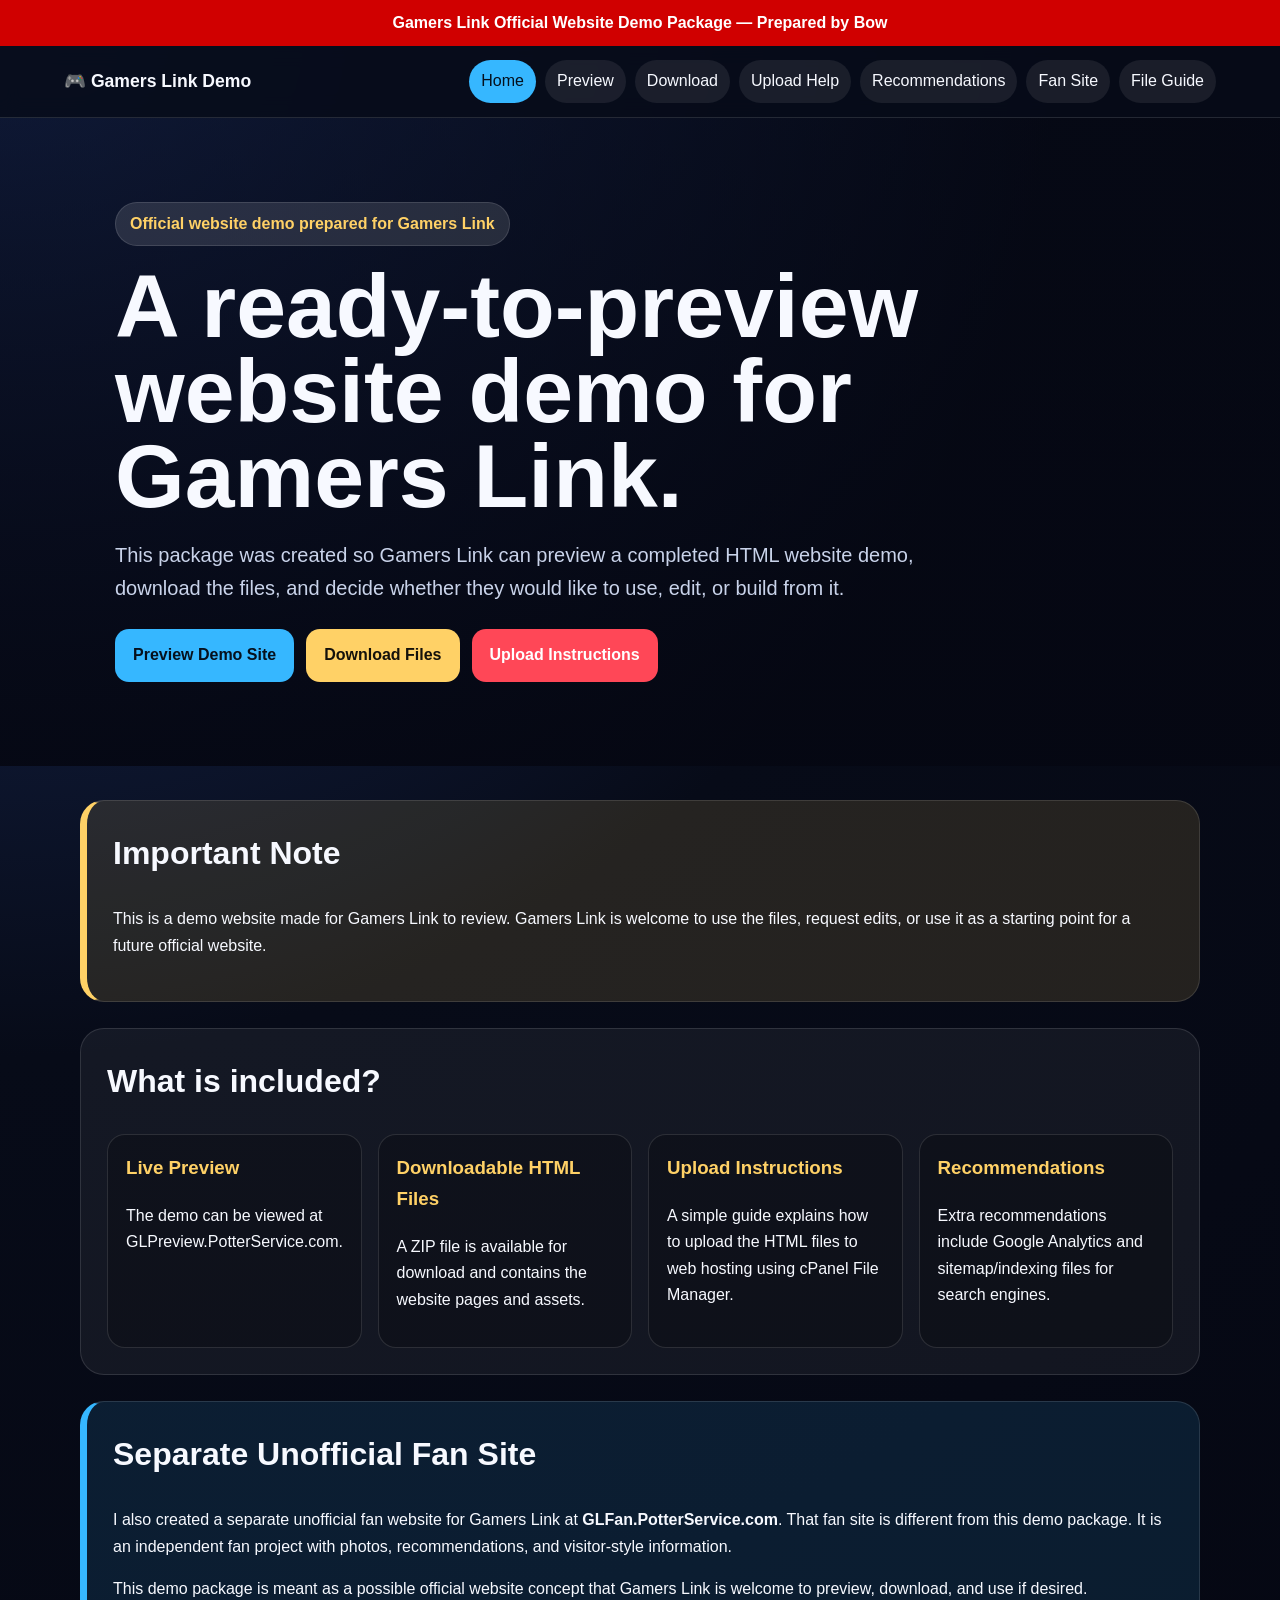
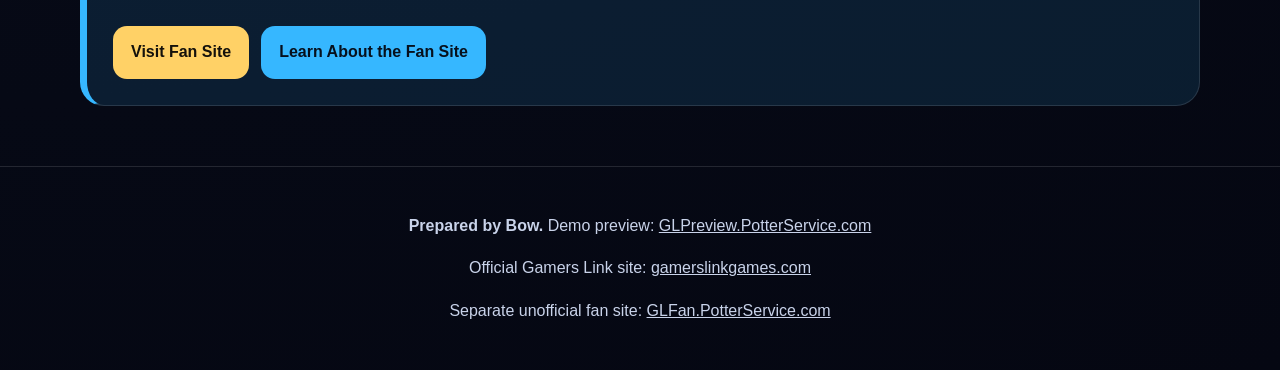
<file: index.html>
<!doctype html><html lang="en"><head><meta charset="utf-8"><meta name="viewport" content="width=device-width,initial-scale=1"><title>Gamers Link Website Demo Package</title><meta name="description" content="Gamers Link website demo package prepared by Bow, with preview, download, upload instructions, and recommendations."><link rel="stylesheet" href="style.css"></head><body><div class="top">Gamers Link Official Website Demo Package — Prepared by Bow</div><nav class="nav"><a class="brand" href="index.html">🎮 Gamers Link Demo</a><div class="links"><a class="active" href="index.html">Home</a><a  href="preview.html">Preview</a><a  href="download.html">Download</a><a  href="upload-instructions.html">Upload Help</a><a  href="recommendations.html">Recommendations</a><a  href="fan-site.html">Fan Site</a><a  href="file-guide.html">File Guide</a></div></nav><section class="hero"><div class="hero-inner"><span class="eyebrow">Official website demo prepared for Gamers Link</span><h1>A ready-to-preview website demo for Gamers Link.</h1><p>This package was created so Gamers Link can preview a completed HTML website demo, download the files, and decide whether they would like to use, edit, or build from it.</p><div class="btns"><a class="btn" href="https://GLPreview.PotterService.com">Preview Demo Site</a><a class="btn gold" href="download.html">Download Files</a><a class="btn red" href="upload-instructions.html">Upload Instructions</a></div></div></section><main class="wrap"><section class="section notice"><h2>Important Note</h2><p>This is a demo website made for Gamers Link to review. Gamers Link is welcome to use the files, request edits, or use it as a starting point for a future official website.</p></section><section class="section"><h2>What is included?</h2><div class="grid"><div class="card"><h3>Live Preview</h3><p>The demo can be viewed at GLPreview.PotterService.com.</p></div><div class="card"><h3>Downloadable HTML Files</h3><p>A ZIP file is available for download and contains the website pages and assets.</p></div><div class="card"><h3>Upload Instructions</h3><p>A simple guide explains how to upload the HTML files to web hosting using cPanel File Manager.</p></div><div class="card"><h3>Recommendations</h3><p>Extra recommendations include Google Analytics and sitemap/indexing files for search engines.</p></div></div></section><section class="section fan-callout"><h2>Separate Unofficial Fan Site</h2><p>I also created a separate unofficial fan website for Gamers Link at <strong>GLFan.PotterService.com</strong>. That fan site is different from this demo package. It is an independent fan project with photos, recommendations, and visitor-style information.</p><p>This demo package is meant as a possible official website concept that Gamers Link is welcome to preview, download, and use if desired.</p><div class="btns"><a class="btn gold" href="https://GLFan.PotterService.com">Visit Fan Site</a><a class="btn" href="fan-site.html">Learn About the Fan Site</a></div></section></main><footer class="footer"><p><strong>Prepared by Bow.</strong> Demo preview: <a href="https://GLPreview.PotterService.com">GLPreview.PotterService.com</a></p><p>Official Gamers Link site: <a href="https://gamerslinkgames.com">gamerslinkgames.com</a></p><p>Separate unofficial fan site: <a href="https://GLFan.PotterService.com">GLFan.PotterService.com</a></p></footer></body></html>
</file>
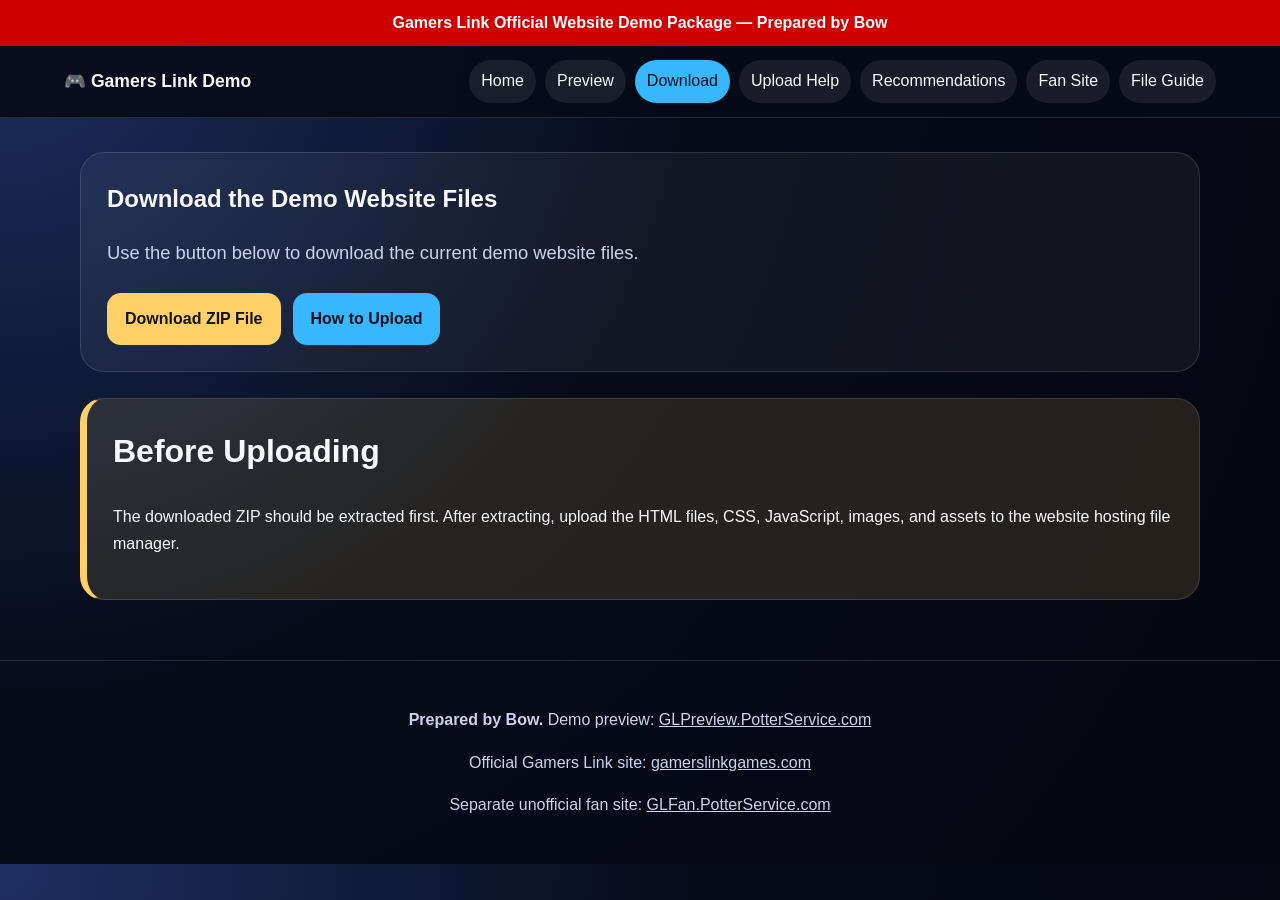
<file: download.html>
<!doctype html><html lang="en"><head><meta charset="utf-8"><meta name="viewport" content="width=device-width,initial-scale=1"><title>Download Demo Files</title><meta name="description" content="Gamers Link website demo package prepared by Bow, with preview, download, upload instructions, and recommendations."><link rel="stylesheet" href="style.css"></head><body><div class="top">Gamers Link Official Website Demo Package — Prepared by Bow</div><nav class="nav"><a class="brand" href="index.html">🎮 Gamers Link Demo</a><div class="links"><a  href="index.html">Home</a><a  href="preview.html">Preview</a><a class="active" href="download.html">Download</a><a  href="upload-instructions.html">Upload Help</a><a  href="recommendations.html">Recommendations</a><a  href="fan-site.html">Fan Site</a><a  href="file-guide.html">File Guide</a></div></nav><main class="wrap"><section class="section"><h1>Download the Demo Website Files</h1><p class="lead">Use the button below to download the current demo website files.</p><div class="btns"><a class="btn gold" href="downloads/gamers-link-demo-site-files.zip" download>Download ZIP File</a><a class="btn" href="upload-instructions.html">How to Upload</a></div></section><section class="section notice"><h2>Before Uploading</h2><p>The downloaded ZIP should be extracted first. After extracting, upload the HTML files, CSS, JavaScript, images, and assets to the website hosting file manager.</p></section></main><footer class="footer"><p><strong>Prepared by Bow.</strong> Demo preview: <a href="https://GLPreview.PotterService.com">GLPreview.PotterService.com</a></p><p>Official Gamers Link site: <a href="https://gamerslinkgames.com">gamerslinkgames.com</a></p><p>Separate unofficial fan site: <a href="https://GLFan.PotterService.com">GLFan.PotterService.com</a></p></footer></body></html>
</file>
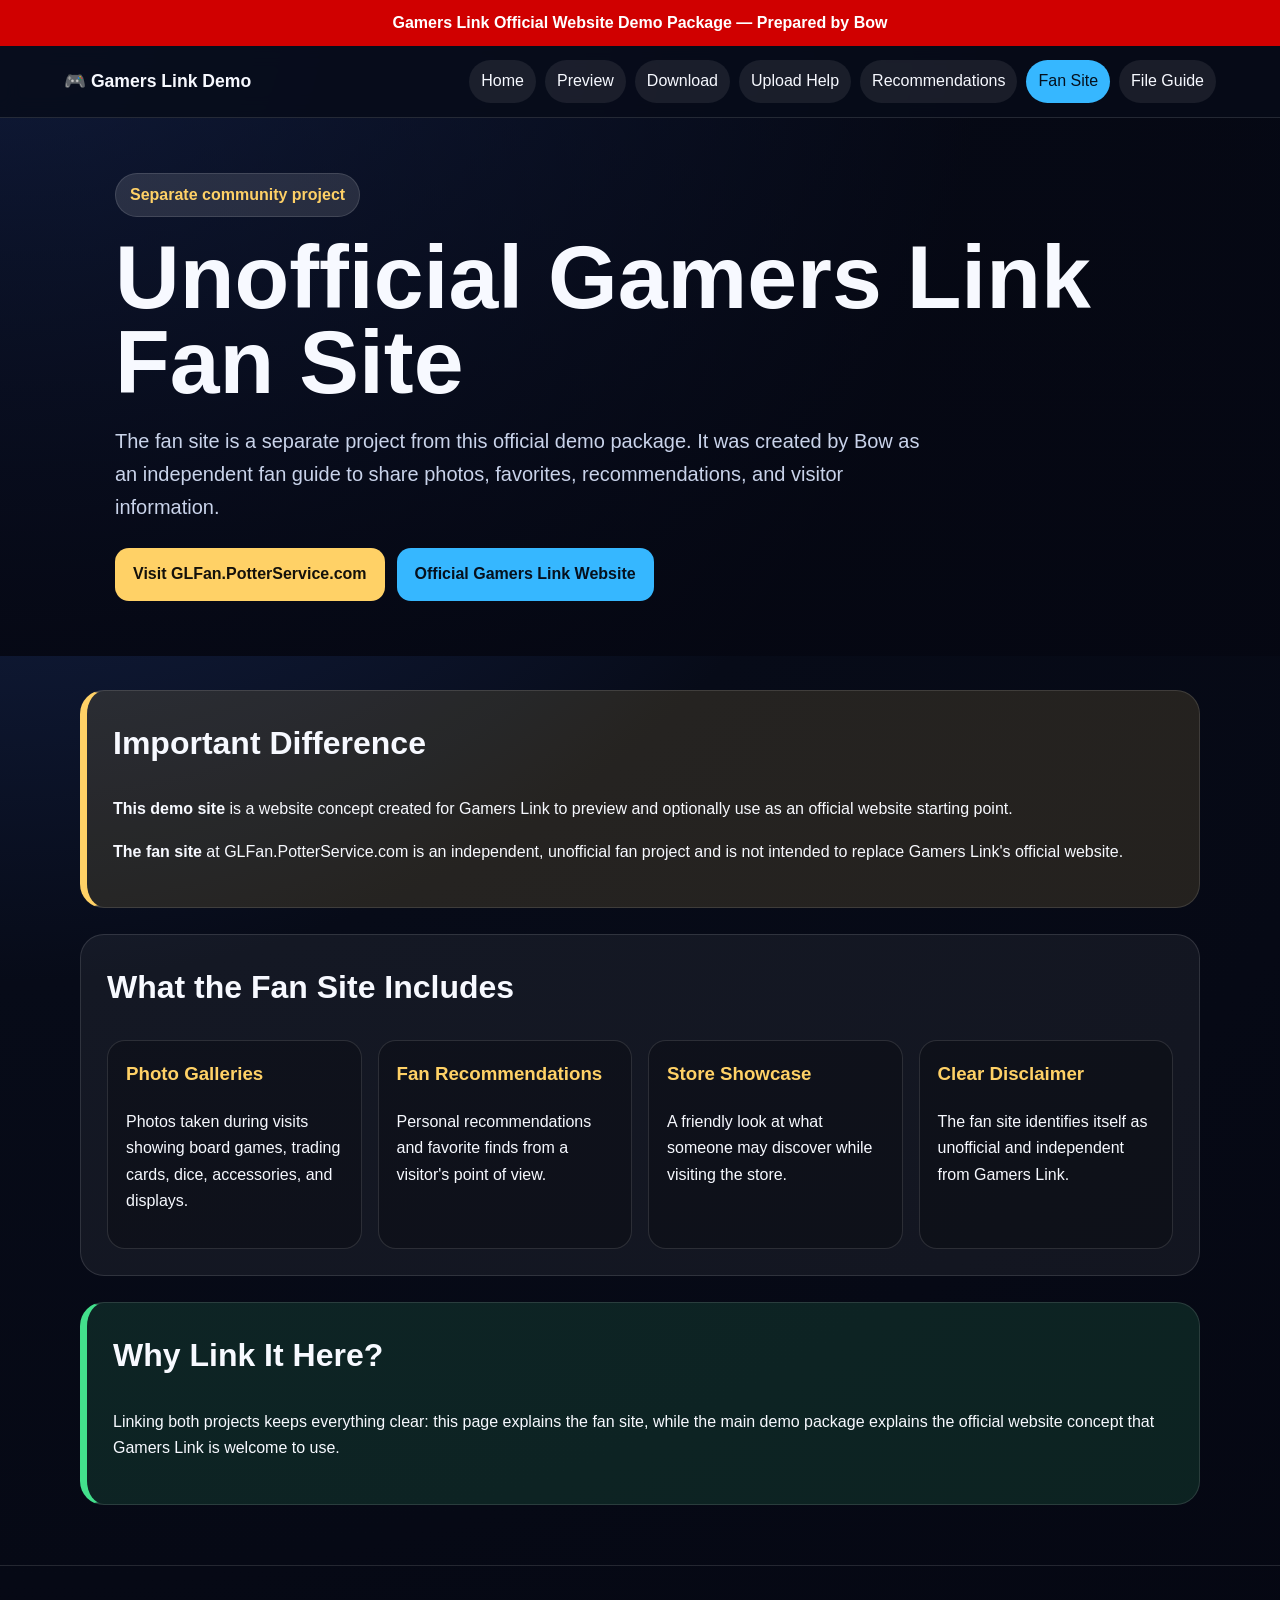
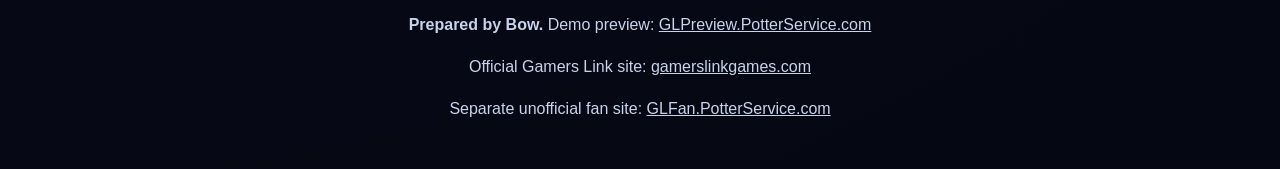
<file: fan-site.html>
<!doctype html><html lang="en"><head><meta charset="utf-8"><meta name="viewport" content="width=device-width,initial-scale=1"><title>Unofficial Fan Site | Gamers Link Demo Package</title><meta name="description" content="Information about the separate unofficial Gamers Link fan site created by Bow at GLFan.PotterService.com."><link rel="stylesheet" href="style.css"></head><body><div class="top">Gamers Link Official Website Demo Package — Prepared by Bow</div><nav class="nav"><a class="brand" href="index.html">🎮 Gamers Link Demo</a><div class="links"><a  href="index.html">Home</a><a  href="preview.html">Preview</a><a  href="download.html">Download</a><a  href="upload-instructions.html">Upload Help</a><a  href="recommendations.html">Recommendations</a><a class="active" href="fan-site.html">Fan Site</a><a  href="file-guide.html">File Guide</a></div></nav><section class="hero mini-hero"><div class="hero-inner"><span class="eyebrow">Separate community project</span><h1>Unofficial Gamers Link Fan Site</h1><p>The fan site is a separate project from this official demo package. It was created by Bow as an independent fan guide to share photos, favorites, recommendations, and visitor information.</p><div class="btns"><a class="btn gold" href="https://GLFan.PotterService.com">Visit GLFan.PotterService.com</a><a class="btn" href="https://gamerslinkgames.com">Official Gamers Link Website</a></div></div></section><main class="wrap"><section class="section notice"><h2>Important Difference</h2><p><strong>This demo site</strong> is a website concept created for Gamers Link to preview and optionally use as an official website starting point.</p><p><strong>The fan site</strong> at GLFan.PotterService.com is an independent, unofficial fan project and is not intended to replace Gamers Link's official website.</p></section><section class="section"><h2>What the Fan Site Includes</h2><div class="grid"><div class="card"><h3>Photo Galleries</h3><p>Photos taken during visits showing board games, trading cards, dice, accessories, and displays.</p></div><div class="card"><h3>Fan Recommendations</h3><p>Personal recommendations and favorite finds from a visitor's point of view.</p></div><div class="card"><h3>Store Showcase</h3><p>A friendly look at what someone may discover while visiting the store.</p></div><div class="card"><h3>Clear Disclaimer</h3><p>The fan site identifies itself as unofficial and independent from Gamers Link.</p></div></div></section><section class="section success"><h2>Why Link It Here?</h2><p>Linking both projects keeps everything clear: this page explains the fan site, while the main demo package explains the official website concept that Gamers Link is welcome to use.</p></section></main><footer class="footer"><p><strong>Prepared by Bow.</strong> Demo preview: <a href="https://GLPreview.PotterService.com">GLPreview.PotterService.com</a></p><p>Official Gamers Link site: <a href="https://gamerslinkgames.com">gamerslinkgames.com</a></p><p>Separate unofficial fan site: <a href="https://GLFan.PotterService.com">GLFan.PotterService.com</a></p></footer></body></html>
</file>
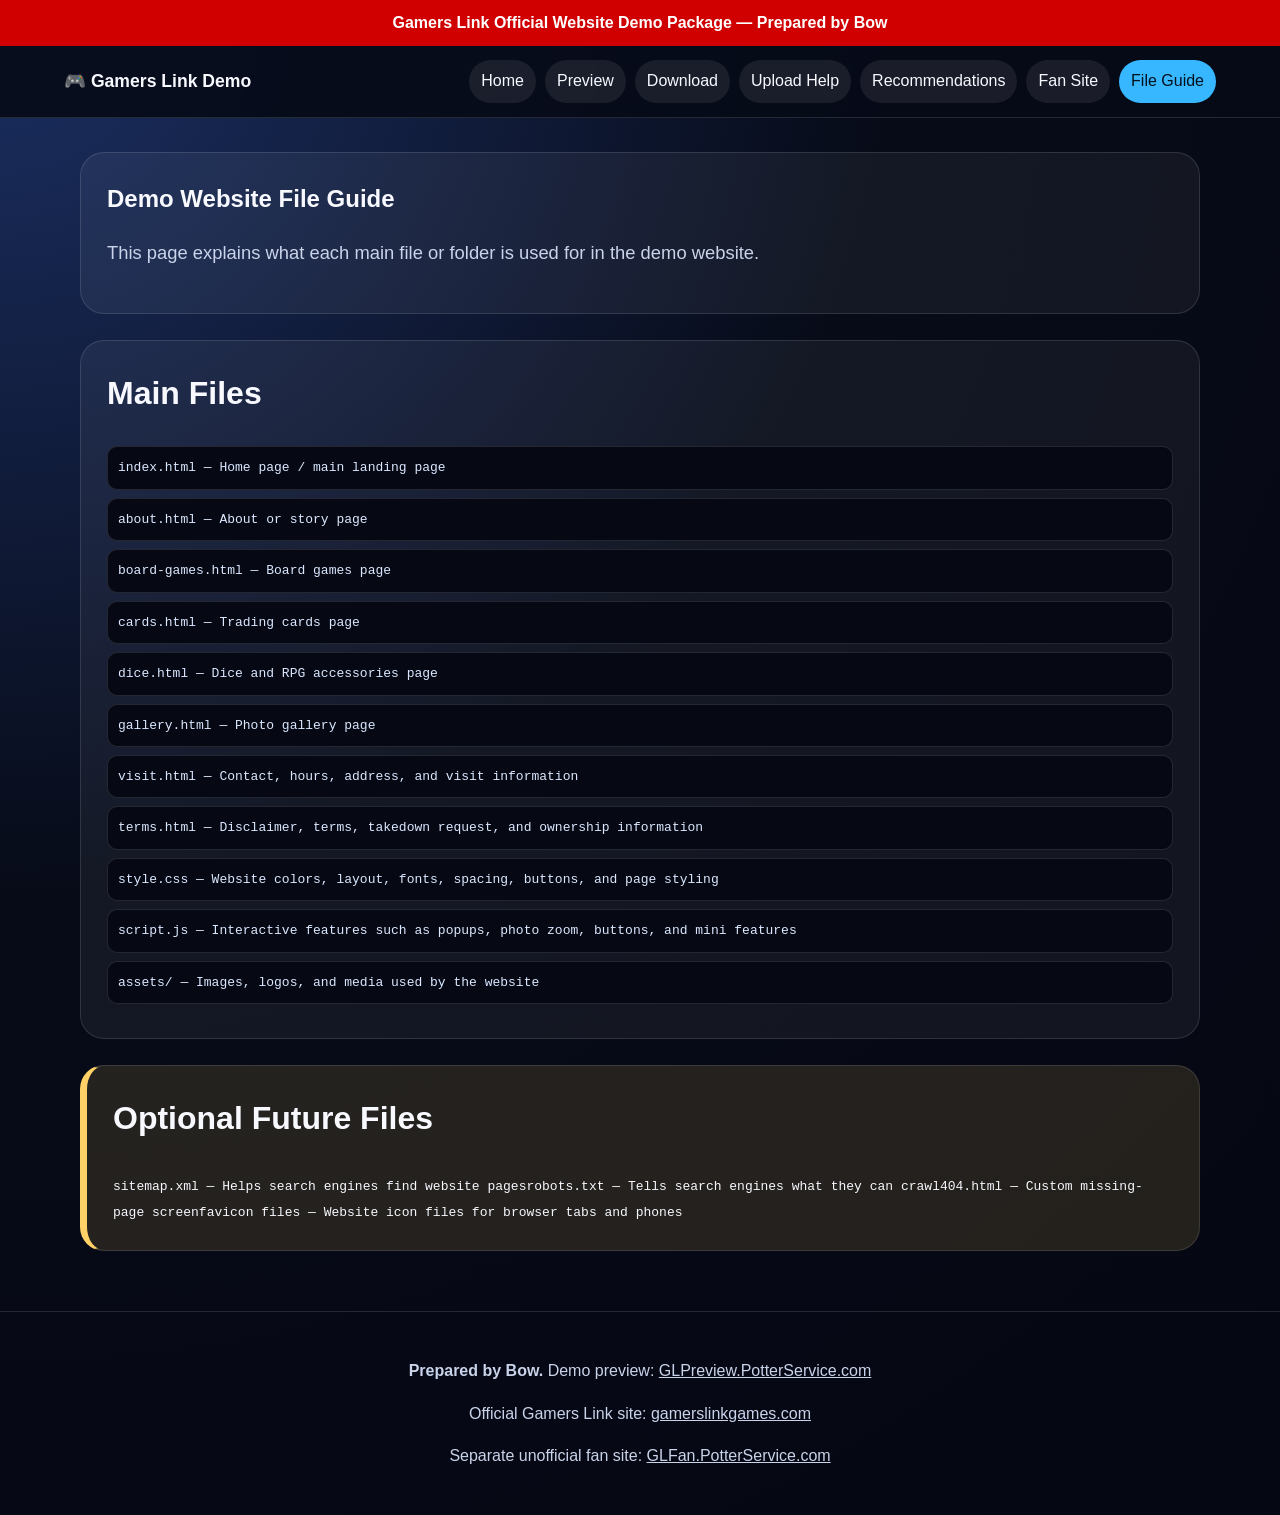
<file: file-guide.html>
<!doctype html><html lang="en"><head><meta charset="utf-8"><meta name="viewport" content="width=device-width,initial-scale=1"><title>File Guide</title><meta name="description" content="Gamers Link website demo package prepared by Bow, with preview, download, upload instructions, and recommendations."><link rel="stylesheet" href="style.css"></head><body><div class="top">Gamers Link Official Website Demo Package — Prepared by Bow</div><nav class="nav"><a class="brand" href="index.html">🎮 Gamers Link Demo</a><div class="links"><a  href="index.html">Home</a><a  href="preview.html">Preview</a><a  href="download.html">Download</a><a  href="upload-instructions.html">Upload Help</a><a  href="recommendations.html">Recommendations</a><a  href="fan-site.html">Fan Site</a><a class="active" href="file-guide.html">File Guide</a></div></nav><main class="wrap"><section class="section"><h1>Demo Website File Guide</h1><p class="lead">This page explains what each main file or folder is used for in the demo website.</p></section><section class="section filelist"><h2>Main Files</h2><code>index.html — Home page / main landing page</code><code>about.html — About or story page</code><code>board-games.html — Board games page</code><code>cards.html — Trading cards page</code><code>dice.html — Dice and RPG accessories page</code><code>gallery.html — Photo gallery page</code><code>visit.html — Contact, hours, address, and visit information</code><code>terms.html — Disclaimer, terms, takedown request, and ownership information</code><code>style.css — Website colors, layout, fonts, spacing, buttons, and page styling</code><code>script.js — Interactive features such as popups, photo zoom, buttons, and mini features</code><code>assets/ — Images, logos, and media used by the website</code></section><section class="section notice"><h2>Optional Future Files</h2><code>sitemap.xml — Helps search engines find website pages</code><code>robots.txt — Tells search engines what they can crawl</code><code>404.html — Custom missing-page screen</code><code>favicon files — Website icon files for browser tabs and phones</code></section></main><footer class="footer"><p><strong>Prepared by Bow.</strong> Demo preview: <a href="https://GLPreview.PotterService.com">GLPreview.PotterService.com</a></p><p>Official Gamers Link site: <a href="https://gamerslinkgames.com">gamerslinkgames.com</a></p><p>Separate unofficial fan site: <a href="https://GLFan.PotterService.com">GLFan.PotterService.com</a></p></footer></body></html>
</file>
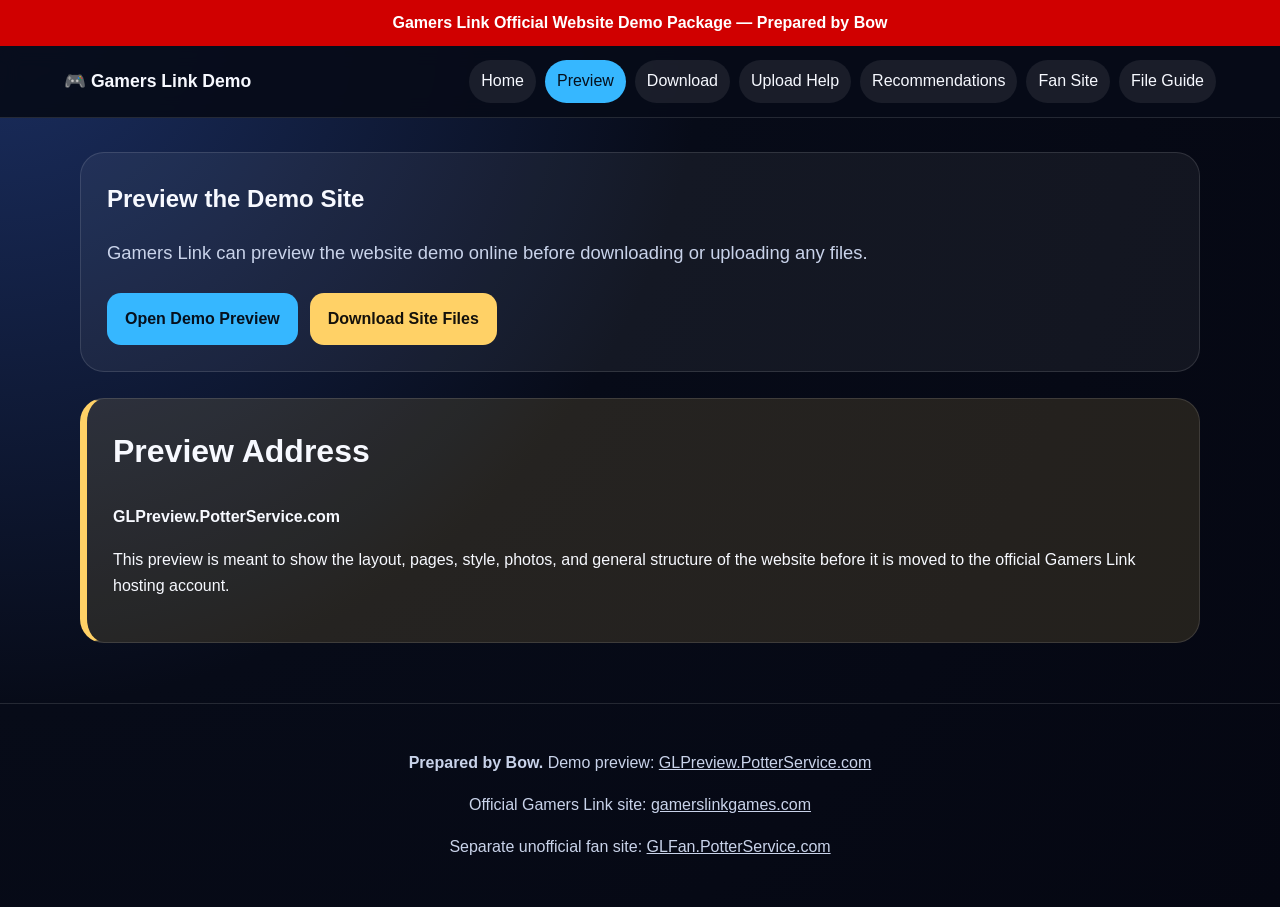
<file: preview.html>
<!doctype html><html lang="en"><head><meta charset="utf-8"><meta name="viewport" content="width=device-width,initial-scale=1"><title>Preview Demo Site</title><meta name="description" content="Gamers Link website demo package prepared by Bow, with preview, download, upload instructions, and recommendations."><link rel="stylesheet" href="style.css"></head><body><div class="top">Gamers Link Official Website Demo Package — Prepared by Bow</div><nav class="nav"><a class="brand" href="index.html">🎮 Gamers Link Demo</a><div class="links"><a  href="index.html">Home</a><a class="active" href="preview.html">Preview</a><a  href="download.html">Download</a><a  href="upload-instructions.html">Upload Help</a><a  href="recommendations.html">Recommendations</a><a  href="fan-site.html">Fan Site</a><a  href="file-guide.html">File Guide</a></div></nav><main class="wrap"><section class="section"><h1>Preview the Demo Site</h1><p class="lead">Gamers Link can preview the website demo online before downloading or uploading any files.</p><div class="btns"><a class="btn" href="https://GLPreview.PotterService.com">Open Demo Preview</a><a class="btn gold" href="download.html">Download Site Files</a></div></section><section class="section notice"><h2>Preview Address</h2><p><strong>GLPreview.PotterService.com</strong></p><p>This preview is meant to show the layout, pages, style, photos, and general structure of the website before it is moved to the official Gamers Link hosting account.</p></section></main><footer class="footer"><p><strong>Prepared by Bow.</strong> Demo preview: <a href="https://GLPreview.PotterService.com">GLPreview.PotterService.com</a></p><p>Official Gamers Link site: <a href="https://gamerslinkgames.com">gamerslinkgames.com</a></p><p>Separate unofficial fan site: <a href="https://GLFan.PotterService.com">GLFan.PotterService.com</a></p></footer></body></html>
</file>
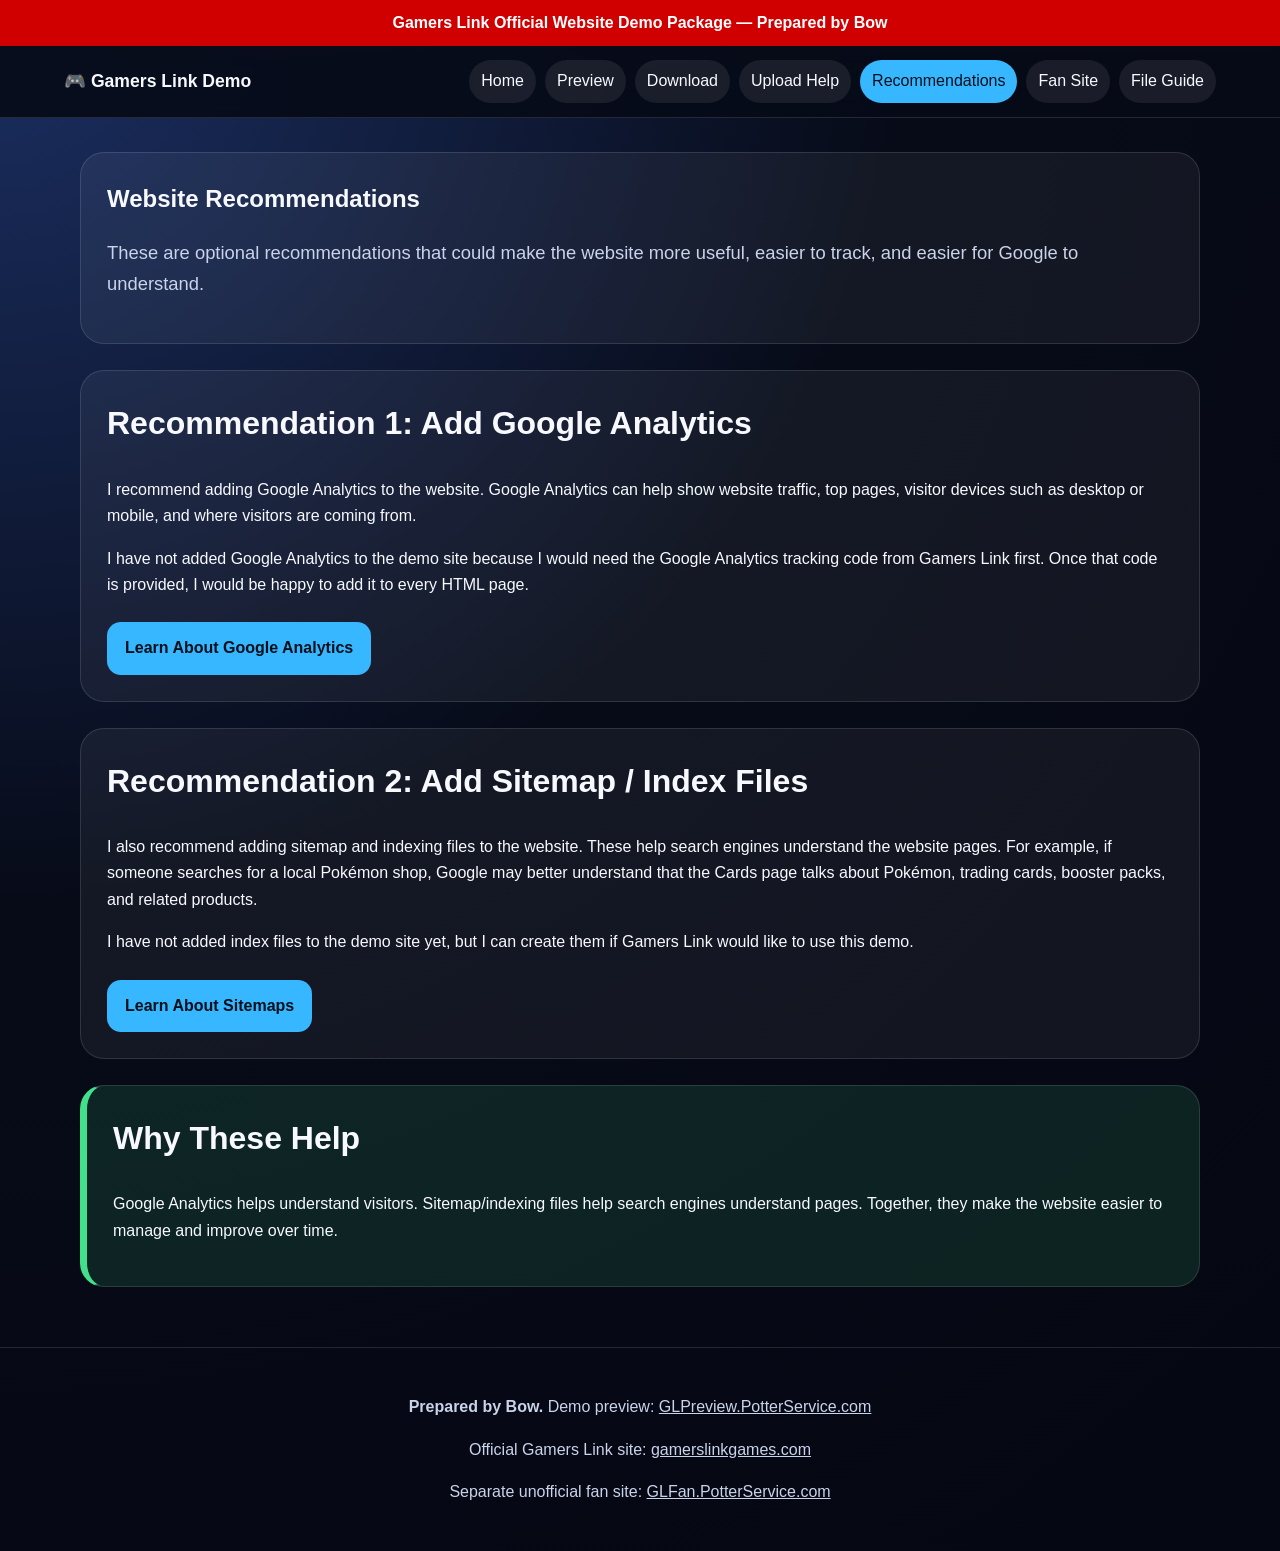
<file: recommendations.html>
<!doctype html><html lang="en"><head><meta charset="utf-8"><meta name="viewport" content="width=device-width,initial-scale=1"><title>Recommendations</title><meta name="description" content="Gamers Link website demo package prepared by Bow, with preview, download, upload instructions, and recommendations."><link rel="stylesheet" href="style.css"></head><body><div class="top">Gamers Link Official Website Demo Package — Prepared by Bow</div><nav class="nav"><a class="brand" href="index.html">🎮 Gamers Link Demo</a><div class="links"><a  href="index.html">Home</a><a  href="preview.html">Preview</a><a  href="download.html">Download</a><a  href="upload-instructions.html">Upload Help</a><a class="active" href="recommendations.html">Recommendations</a><a  href="fan-site.html">Fan Site</a><a  href="file-guide.html">File Guide</a></div></nav><main class="wrap"><section class="section"><h1>Website Recommendations</h1><p class="lead">These are optional recommendations that could make the website more useful, easier to track, and easier for Google to understand.</p></section><section class="section"><h2>Recommendation 1: Add Google Analytics</h2><p>I recommend adding Google Analytics to the website. Google Analytics can help show website traffic, top pages, visitor devices such as desktop or mobile, and where visitors are coming from.</p><p>I have not added Google Analytics to the demo site because I would need the Google Analytics tracking code from Gamers Link first. Once that code is provided, I would be happy to add it to every HTML page.</p><div class="btns"><a class="btn" href="https://marketingplatform.google.com/about/analytics/">Learn About Google Analytics</a></div></section><section class="section"><h2>Recommendation 2: Add Sitemap / Index Files</h2><p>I also recommend adding sitemap and indexing files to the website. These help search engines understand the website pages. For example, if someone searches for a local Pokémon shop, Google may better understand that the Cards page talks about Pokémon, trading cards, booster packs, and related products.</p><p>I have not added index files to the demo site yet, but I can create them if Gamers Link would like to use this demo.</p><div class="btns"><a class="btn" href="https://developers.google.com/search/docs/crawling-indexing/sitemaps/overview">Learn About Sitemaps</a></div></section><section class="section success"><h2>Why These Help</h2><p>Google Analytics helps understand visitors. Sitemap/indexing files help search engines understand pages. Together, they make the website easier to manage and improve over time.</p></section></main><footer class="footer"><p><strong>Prepared by Bow.</strong> Demo preview: <a href="https://GLPreview.PotterService.com">GLPreview.PotterService.com</a></p><p>Official Gamers Link site: <a href="https://gamerslinkgames.com">gamerslinkgames.com</a></p><p>Separate unofficial fan site: <a href="https://GLFan.PotterService.com">GLFan.PotterService.com</a></p></footer></body></html>
</file>
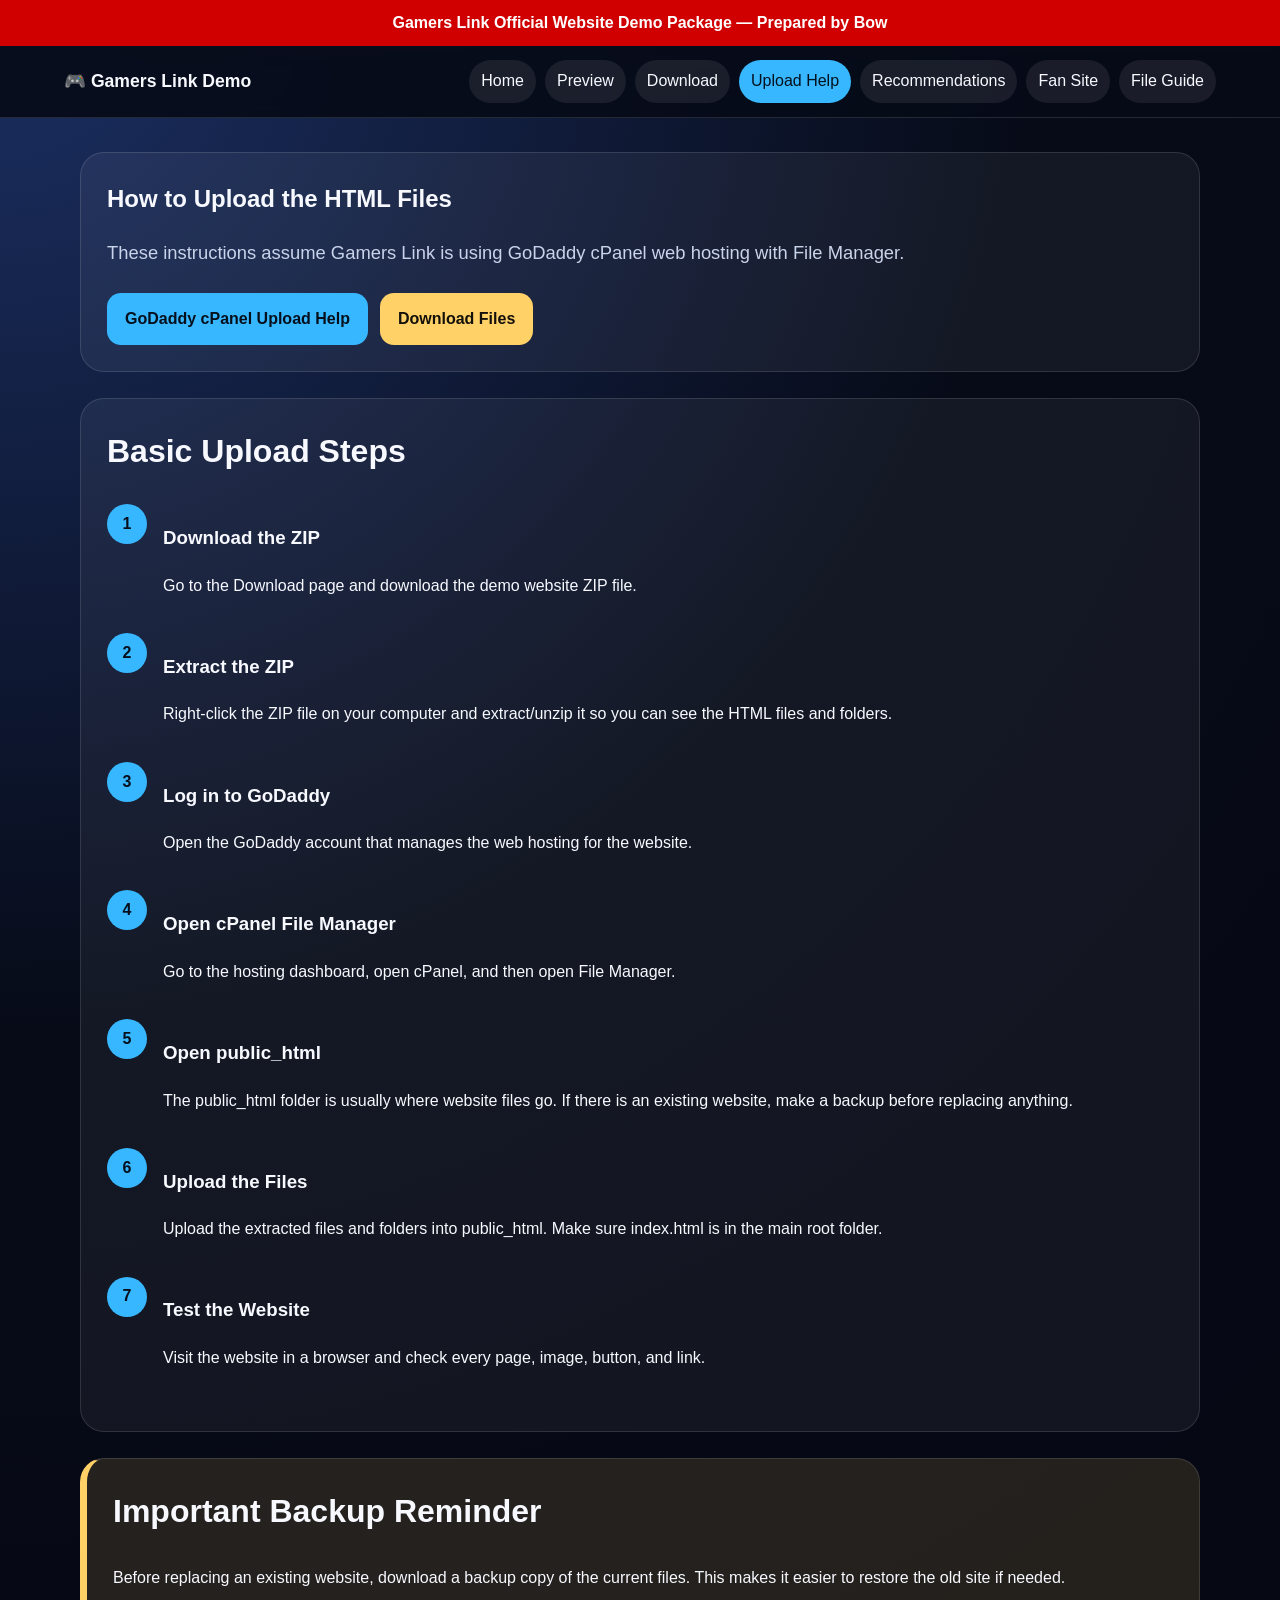
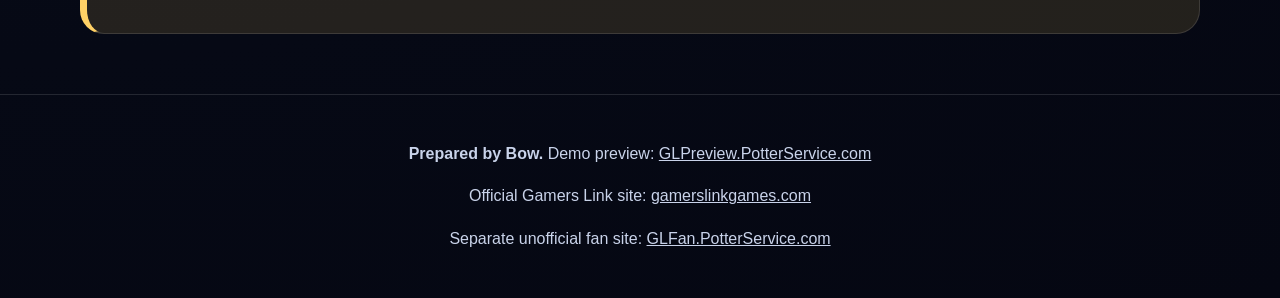
<file: upload-instructions.html>
<!doctype html><html lang="en"><head><meta charset="utf-8"><meta name="viewport" content="width=device-width,initial-scale=1"><title>Upload Instructions</title><meta name="description" content="Gamers Link website demo package prepared by Bow, with preview, download, upload instructions, and recommendations."><link rel="stylesheet" href="style.css"></head><body><div class="top">Gamers Link Official Website Demo Package — Prepared by Bow</div><nav class="nav"><a class="brand" href="index.html">🎮 Gamers Link Demo</a><div class="links"><a  href="index.html">Home</a><a  href="preview.html">Preview</a><a  href="download.html">Download</a><a class="active" href="upload-instructions.html">Upload Help</a><a  href="recommendations.html">Recommendations</a><a  href="fan-site.html">Fan Site</a><a  href="file-guide.html">File Guide</a></div></nav><main class="wrap"><section class="section"><h1>How to Upload the HTML Files</h1><p class="lead">These instructions assume Gamers Link is using GoDaddy cPanel web hosting with File Manager.</p><div class="btns"><a class="btn" href="https://www.godaddy.com/en-in/help/upload-files-using-my-web-hosting-cpanel-file-manager-3239">GoDaddy cPanel Upload Help</a><a class="btn gold" href="download.html">Download Files</a></div></section><section class="section steps"><h2>Basic Upload Steps</h2><div class="step"><div><h3>Download the ZIP</h3><p>Go to the Download page and download the demo website ZIP file.</p></div></div><div class="step"><div><h3>Extract the ZIP</h3><p>Right-click the ZIP file on your computer and extract/unzip it so you can see the HTML files and folders.</p></div></div><div class="step"><div><h3>Log in to GoDaddy</h3><p>Open the GoDaddy account that manages the web hosting for the website.</p></div></div><div class="step"><div><h3>Open cPanel File Manager</h3><p>Go to the hosting dashboard, open cPanel, and then open File Manager.</p></div></div><div class="step"><div><h3>Open public_html</h3><p>The public_html folder is usually where website files go. If there is an existing website, make a backup before replacing anything.</p></div></div><div class="step"><div><h3>Upload the Files</h3><p>Upload the extracted files and folders into public_html. Make sure index.html is in the main root folder.</p></div></div><div class="step"><div><h3>Test the Website</h3><p>Visit the website in a browser and check every page, image, button, and link.</p></div></div></section><section class="section notice"><h2>Important Backup Reminder</h2><p>Before replacing an existing website, download a backup copy of the current files. This makes it easier to restore the old site if needed.</p></section></main><footer class="footer"><p><strong>Prepared by Bow.</strong> Demo preview: <a href="https://GLPreview.PotterService.com">GLPreview.PotterService.com</a></p><p>Official Gamers Link site: <a href="https://gamerslinkgames.com">gamerslinkgames.com</a></p><p>Separate unofficial fan site: <a href="https://GLFan.PotterService.com">GLFan.PotterService.com</a></p></footer></body></html>
</file>
<file: style.css>
:root{--bg:#070b18;--panel:#11182c;--panel2:#18223b;--text:#f7f9ff;--muted:#c9d3ea;--blue:#36b7ff;--red:#ff4757;--gold:#ffd166;--green:#43e08c;--line:rgba(255,255,255,.12)}*{box-sizing:border-box}body{margin:0;font-family:Arial,Helvetica,sans-serif;background:radial-gradient(circle at top left,#1b2f62 0,#070b18 45%,#050712 100%);color:var(--text);line-height:1.65}a{color:inherit}.top{background:#d00000;color:white;text-align:center;font-weight:900;padding:10px 16px}.nav{position:sticky;top:0;z-index:10;background:rgba(7,11,24,.92);backdrop-filter:blur(10px);border-bottom:1px solid var(--line);display:flex;justify-content:space-between;gap:16px;align-items:center;padding:14px 5vw}.brand{text-decoration:none;font-weight:900;font-size:1.1rem}.links{display:flex;flex-wrap:wrap;gap:9px}.links a{text-decoration:none;padding:8px 12px;border-radius:999px;background:rgba(255,255,255,.08)}.links a:hover,.links a.active{background:var(--blue);color:#05101d}.hero{min-height:72vh;display:grid;place-items:center;padding:55px 5vw;background:linear-gradient(rgba(5,7,18,.55),rgba(5,7,18,.9)),url('https://images.unsplash.com/photo-1611996575749-79a3a250f948?auto=format&fit=crop&w=1600&q=80') center/cover}.hero-inner{max-width:1050px}.eyebrow{display:inline-block;background:rgba(255,255,255,.12);border:1px solid var(--line);border-radius:999px;padding:8px 14px;color:var(--gold);font-weight:900}.hero h1{font-size:clamp(2.4rem,7vw,5.7rem);line-height:.95;margin:18px 0}.hero p{font-size:1.25rem;color:var(--muted);max-width:820px}.btns{display:flex;flex-wrap:wrap;gap:12px;margin-top:24px}.btn{display:inline-block;text-decoration:none;background:var(--blue);color:#06101d;font-weight:900;padding:13px 18px;border-radius:14px}.btn.red{background:var(--red);color:white}.btn.gold{background:var(--gold);color:#14110b}.wrap{padding:34px 5vw}.section{max-width:1120px;margin:0 auto 26px;background:rgba(255,255,255,.055);border:1px solid var(--line);border-radius:24px;padding:26px}.grid{display:grid;grid-template-columns:repeat(auto-fit,minmax(235px,1fr));gap:16px}.card{background:rgba(0,0,0,.22);border:1px solid var(--line);border-radius:18px;padding:18px}.card h3{color:var(--gold);margin-top:0}.notice{border-left:7px solid var(--gold);background:rgba(255,209,102,.12)}.success{border-left:7px solid var(--green);background:rgba(67,224,140,.12)}h1,h2{margin-top:0}h2{font-size:2rem}.lead{font-size:1.15rem;color:var(--muted)}.steps{counter-reset:step}.step{counter-increment:step;display:grid;grid-template-columns:auto 1fr;gap:16px;margin:18px 0}.step:before{content:counter(step);width:40px;height:40px;display:grid;place-items:center;border-radius:50%;background:var(--blue);color:#06101d;font-weight:900}.filelist code{display:block;background:#060914;border:1px solid var(--line);padding:10px;border-radius:10px;margin:8px 0;color:#dbe8ff}.footer{text-align:center;color:var(--muted);border-top:1px solid var(--line);padding:30px 5vw}.small{font-size:.95rem;color:var(--muted)}@media(max-width:820px){.nav{display:block}.links{margin-top:12px}.hero{min-height:auto}.step{grid-template-columns:1fr}.step:before{margin-bottom:-8px}}

.fan-callout{border-left:7px solid var(--blue);background:rgba(54,183,255,.12)}.mini-hero{min-height:45vh}
</file>
